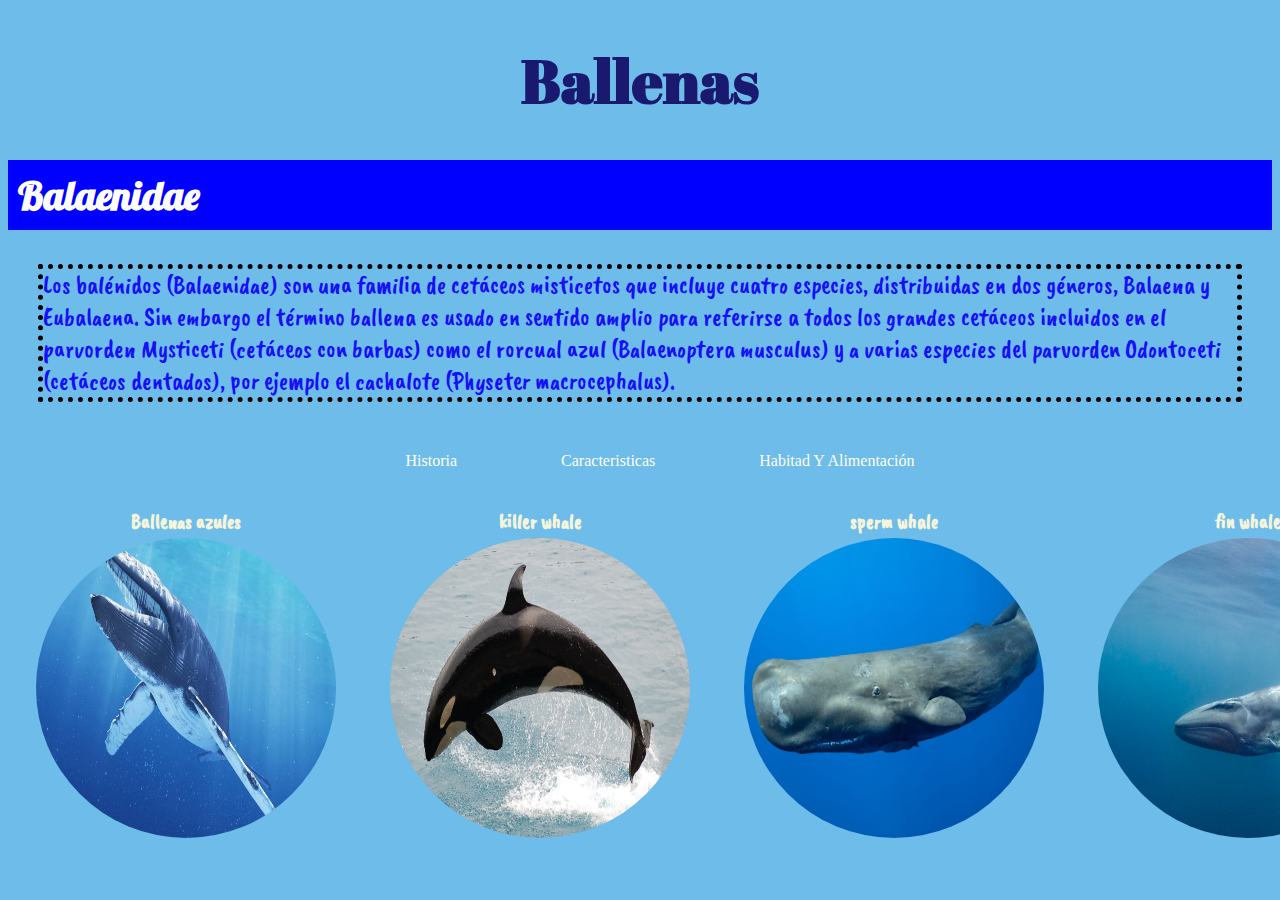
<file: ejercicio2/index/index.html>
<!DOCTYPE html>
<html lang="es">
<head>
    <meta charset="UTF-8">
    <meta http-equiv="X-UA-Compatible" content="IE=edge">
    <meta name="viewport" content="width=device-width, initial-scale=1.0">
    <link rel="stylesheet" href="../style/style.css">
    <link rel="shortcut icon" href="../imagenes/ballena-icon.png" type="image/x-icon">
    <title>Ballenitas <3</title>
    
    
</head>
<body>
    <h1 id="titulo">Ballenas</h1>
    <h2 class="Subtitulo">Balaenidae</h2>
    <p>Los balénidos (Balaenidae) son una familia de cetáceos misticetos que incluye cuatro especies, distribuidas en dos géneros, 
        Balaena y Eubalaena. Sin embargo el término ballena es usado en sentido amplio para referirse a todos los grandes cetáceos 
        incluidos en el parvorden Mysticeti (cetáceos con barbas) como el rorcual azul (Balaenoptera musculus) y a varias especies 
        del parvorden Odontoceti (cetáceos dentados), por ejemplo el cachalote (Physeter macrocephalus).</p>
    <ul>
        <li><a href="http://bookbuilder.cast.org/view_print.php?book=60075#:~:text=Las%20ballenas%20son%20animales%20mam%C3%ADfero,de%2052%20millones%20de%20a%C3%B1os.&text=La%20ballena%20era%20un%20animal%20diferente%20al%20que%20conocemos%20hoy,las%20cuales%20le%20permit%C3%ADan%20andar.">Historia</a></li>
        <li><a href="caracteristicas.html">Caracteristicas</a></li>
        <li><a href="https://www.ecologiaverde.com/donde-viven-las-ballenas-y-que-comen-1091.html#:~:text=En%20general%2C%20las%20ballenas%20son,las%20diferentes%20especies%20de%20ballenas.">Habitad Y Alimentación</a></li>
    </ul>
    <table id="Tabla">
        <thead>
         <tr>
             <th>Ballenas azules</th>
             <th>killer whale</th>
             <th>sperm whale</th>
             <th>fin whale</th>
         </tr>
        </thead>
        <tbody id="Tabla">
        <tr>
            <td>
                <img width="500px" src="../imagenes/ballena-azul.webp" alt="">
            </td>
            <td>
                <img width="500px" src="../imagenes/killerkiller whale.jpg" alt="">
            </td>
            <td>
                <img width="500px" src="../imagenes/sperm whale.jpg" alt="">
            </td>
            <td>
                <img width="500px" src="../imagenes/fin whale.jpg" alt="">
            </td>
        </tr>
        </tbody>
    </table>
</body>
</html>
</file>
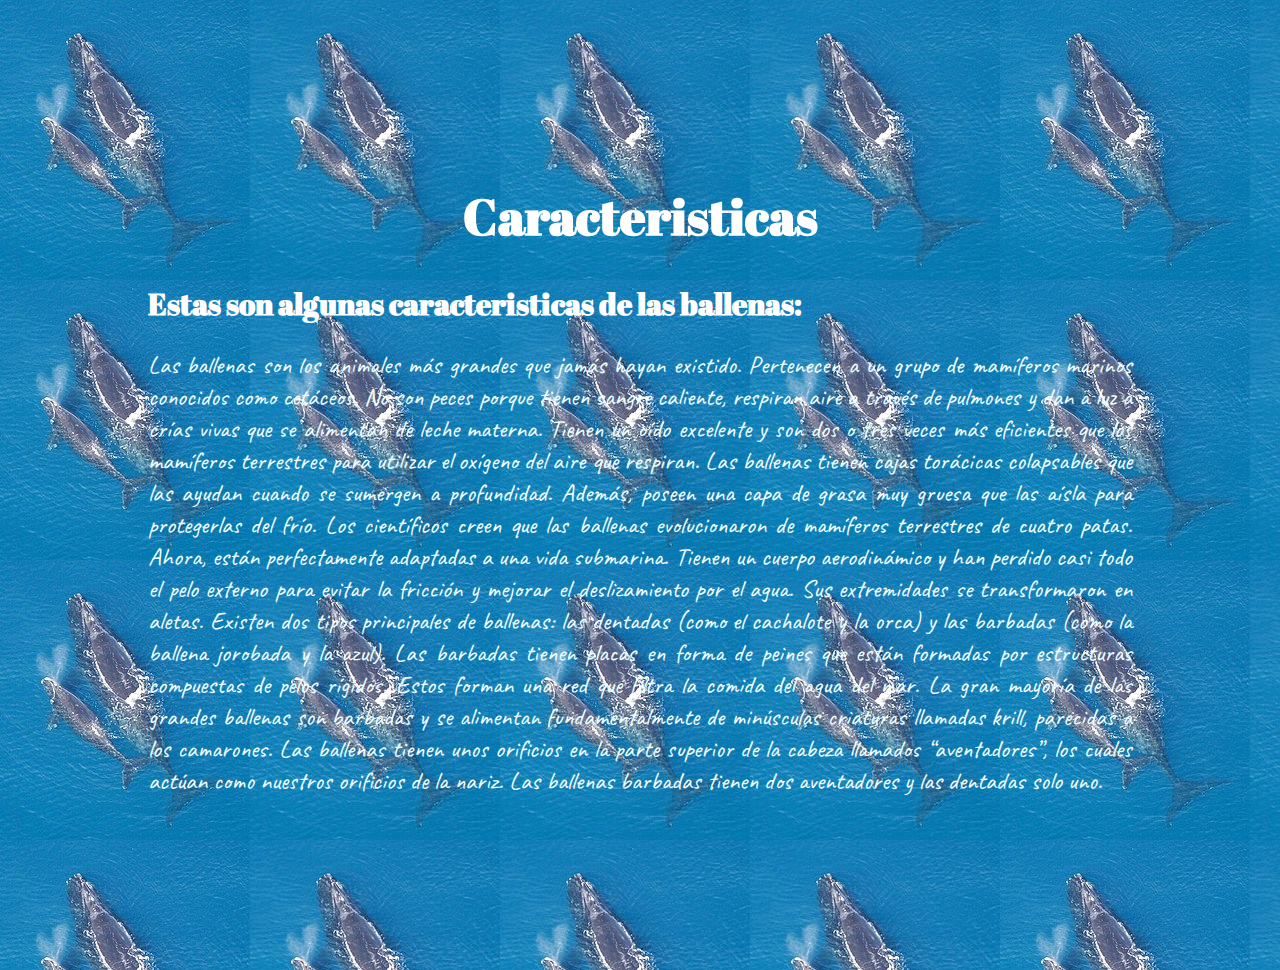
<file: ejercicio2/index/caracteristicas.html>
<!DOCTYPE html>
<html lang="es">
<head>
    <meta charset="UTF-8">
    <meta http-equiv="X-UA-Compatible" content="IE=edge">
    <meta name="viewport" content="width=device-width, initial-scale=1.0">
    <title>Caracteristicas</title>
    <link rel="shortcut icon" href="../imagenes/ballena-icon.png" type="image/x-icon">
    <link rel="preconnect" href="https://fonts.googleapis.com">
<link rel="preconnect" href="https://fonts.gstatic.com" crossorigin>
<link rel="stylesheet" href="../style/caracteristicas.css">
</head>
<body>
    <h1>Caracteristicas</h1>
    <h2>Estas son algunas caracteristicas de las ballenas: </h2>
    <p>Las ballenas son los animales más grandes que jamás hayan existido. Pertenecen a un grupo de mamíferos marinos conocidos como cetáceos. No son peces porque tienen sangre caliente, respiran aire a través de pulmones y dan a luz a crías vivas que se alimentan de leche materna.

        Tienen un oído excelente y son dos o tres veces más eficientes que los mamíferos terrestres para utilizar el oxígeno del aire que respiran. Las ballenas tienen cajas torácicas colapsables que las ayudan cuando se sumergen a profundidad. Además, poseen una capa de grasa muy gruesa que las aísla para protegerlas del frío.
        
        Los científicos creen que las ballenas evolucionaron de mamíferos terrestres de cuatro patas. Ahora, están perfectamente adaptadas a una vida submarina. Tienen un cuerpo aerodinámico y han perdido casi todo el pelo externo para evitar la fricción y mejorar el deslizamiento por el agua. Sus extremidades se transformaron en aletas.
        
        Existen dos tipos principales de ballenas: las dentadas (como el cachalote y la orca) y las barbadas (como la ballena jorobada y la azul). Las barbadas tienen placas en forma de peines que están formadas por estructuras compuestas de pelos rígidos. Estos forman una red que filtra la comida del agua del mar. La gran mayoría de las grandes ballenas son barbadas y se alimentan fundamentalmente de minúsculas criaturas llamadas krill, parecidas a los camarones.
        
        Las ballenas tienen unos orificios en la parte superior de la cabeza llamados “aventadores”, los cuales actúan como nuestros orificios de la nariz. Las ballenas barbadas tienen dos aventadores y las dentadas solo uno.
        
         </p>

</body>
</html>
</file>
<file: ejercicio2/style/style.css>
@import url('https://fonts.googleapis.com/css2?family=Lobster&display=swap');
@import url('https://fonts.googleapis.com/css2?family=Caveat+Brush&display=swap');
@import url('https://fonts.googleapis.com/css2?family=Abril+Fatface&display=swap');
body{
    background-color: rgb(110, 188, 233);}

#titulo{
    color: midnightblue;
    text-align: center;
    font-size: 60px;
    font-family: 'Abril Fatface', cursive;
}
.Subtitulo{
    background-color: blue;
    color: white;
    font-size: 40px;
    font-family: 'Lobster', cursive;
    padding: 10px;
}
p{
    color: rgb(23, 15, 247);
    margin: 30px;
    border: 5px dotted black;
    font-family: 'Caveat Brush', cursive;
    font-size: 25px;
}

ul{
    width: 100%;
    text-align: center;
    padding: 20px;
}
ul li{
     display: inline-block;
}
li a{
    text-decoration: none;
    color: rgb(255, 255, 255);
    padding: 15px 50px;

}
li a:hover{
    background-color: blueviolet;
    font-size: 30px;
    border-radius: 5px;
}

table{
   text-align: center;
   width: 100%;
   margin: 0 auto;
   color: beige;
   font-family: 'Caveat Brush', cursive ;
   font-size: 20px;
}
table img{
    border-radius: 50%;
    width: 300px;
    height: 300px;
    align-items: center;
    margin-left: 25px;
    margin-right: 25px;
}
</file>
<file: ejercicio2/style/caracteristicas.css>
@import url('https://fonts.googleapis.com/css2?family=Caveat&display=swap');
@import url('https://fonts.googleapis.com/css2?family=Abril+Fatface&display=swap');
body{
   background-image: url(../imagenes/Eubalaena_glacialis_with_calf.jpg);
    margin: 20px;
    padding: 10%;
    background-repeat: repeat;
}
h1{
    font-family: 'Abril Fatface', cursive;
   font-size: 50px;
    color: white;
    text-align: center

}
h2{
    color: white;
    font-size: 30px;
    font-family: 'Abril Fatface', cursive;
}

p{
    color: azure;
    font-size: 25px;
    font-family: 'Caveat', cursive;
    text-align: justify;
    text-decoration: dotted;
}
</file>
